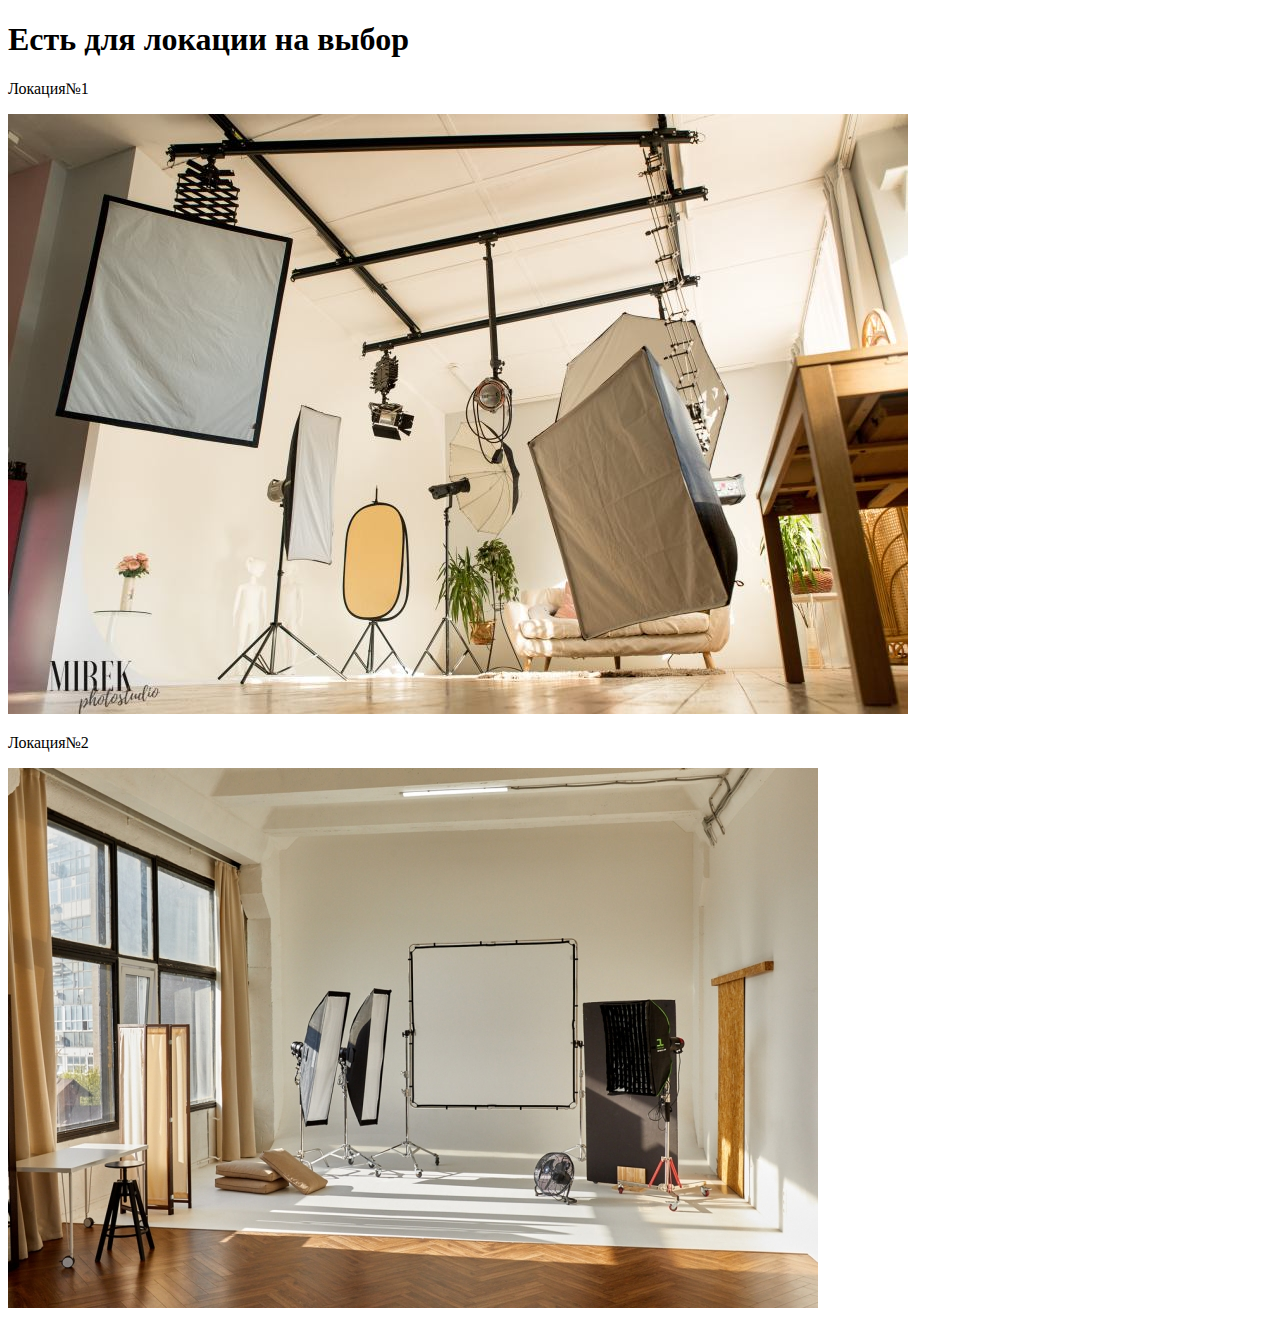
<file: project/folder/inner/index.html>
<!DOCTYPE html>
<html lang="ru">
<head>
    <meta charset="UTF-8">
    <title>Video production</title>
</head>
<body>
    <h1> Есть для локации на выбор</h1>
    <p>Локация№1</p>
    <img src="/img/Studio№1.jpeg" alt="Локация№1">
    <p>Локация№2</p>
    <img src="/../../img/Studio№2.jpeg" alt="Локация№2">
</body>
</html>
</file>
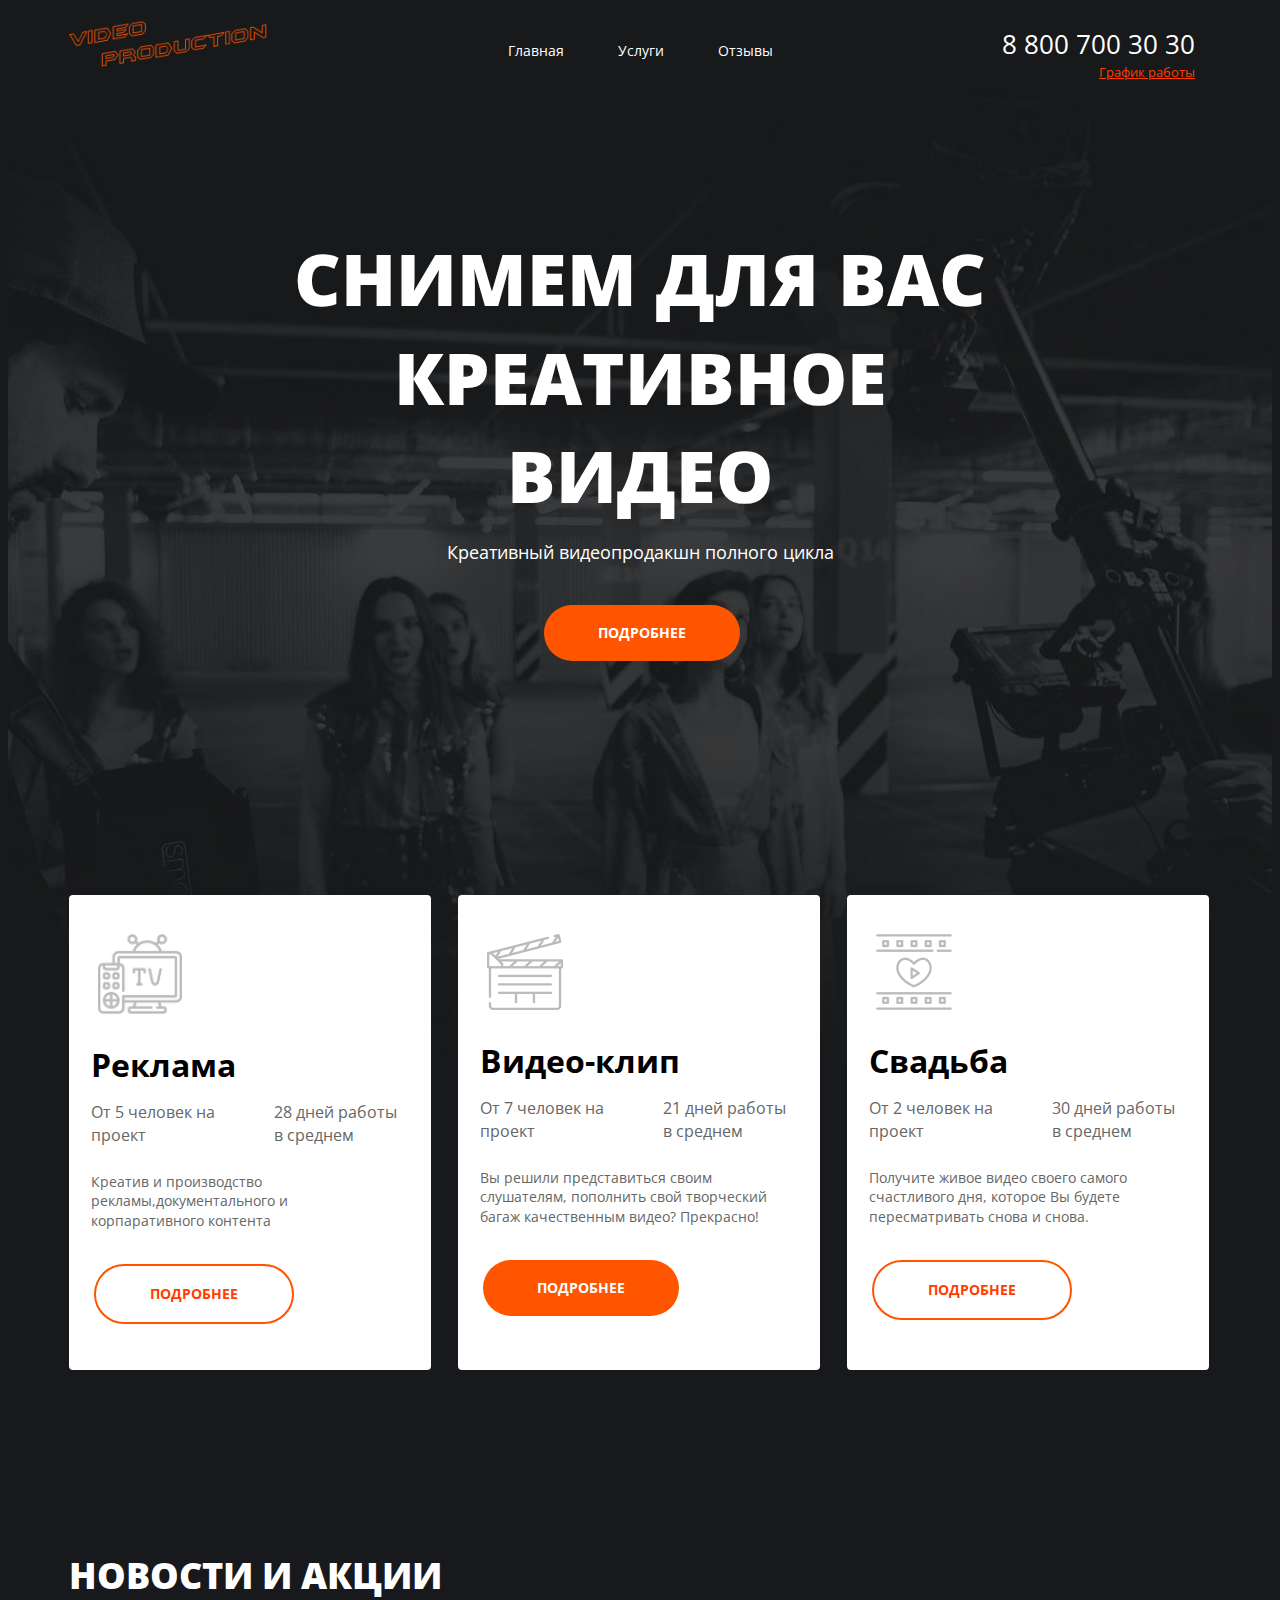
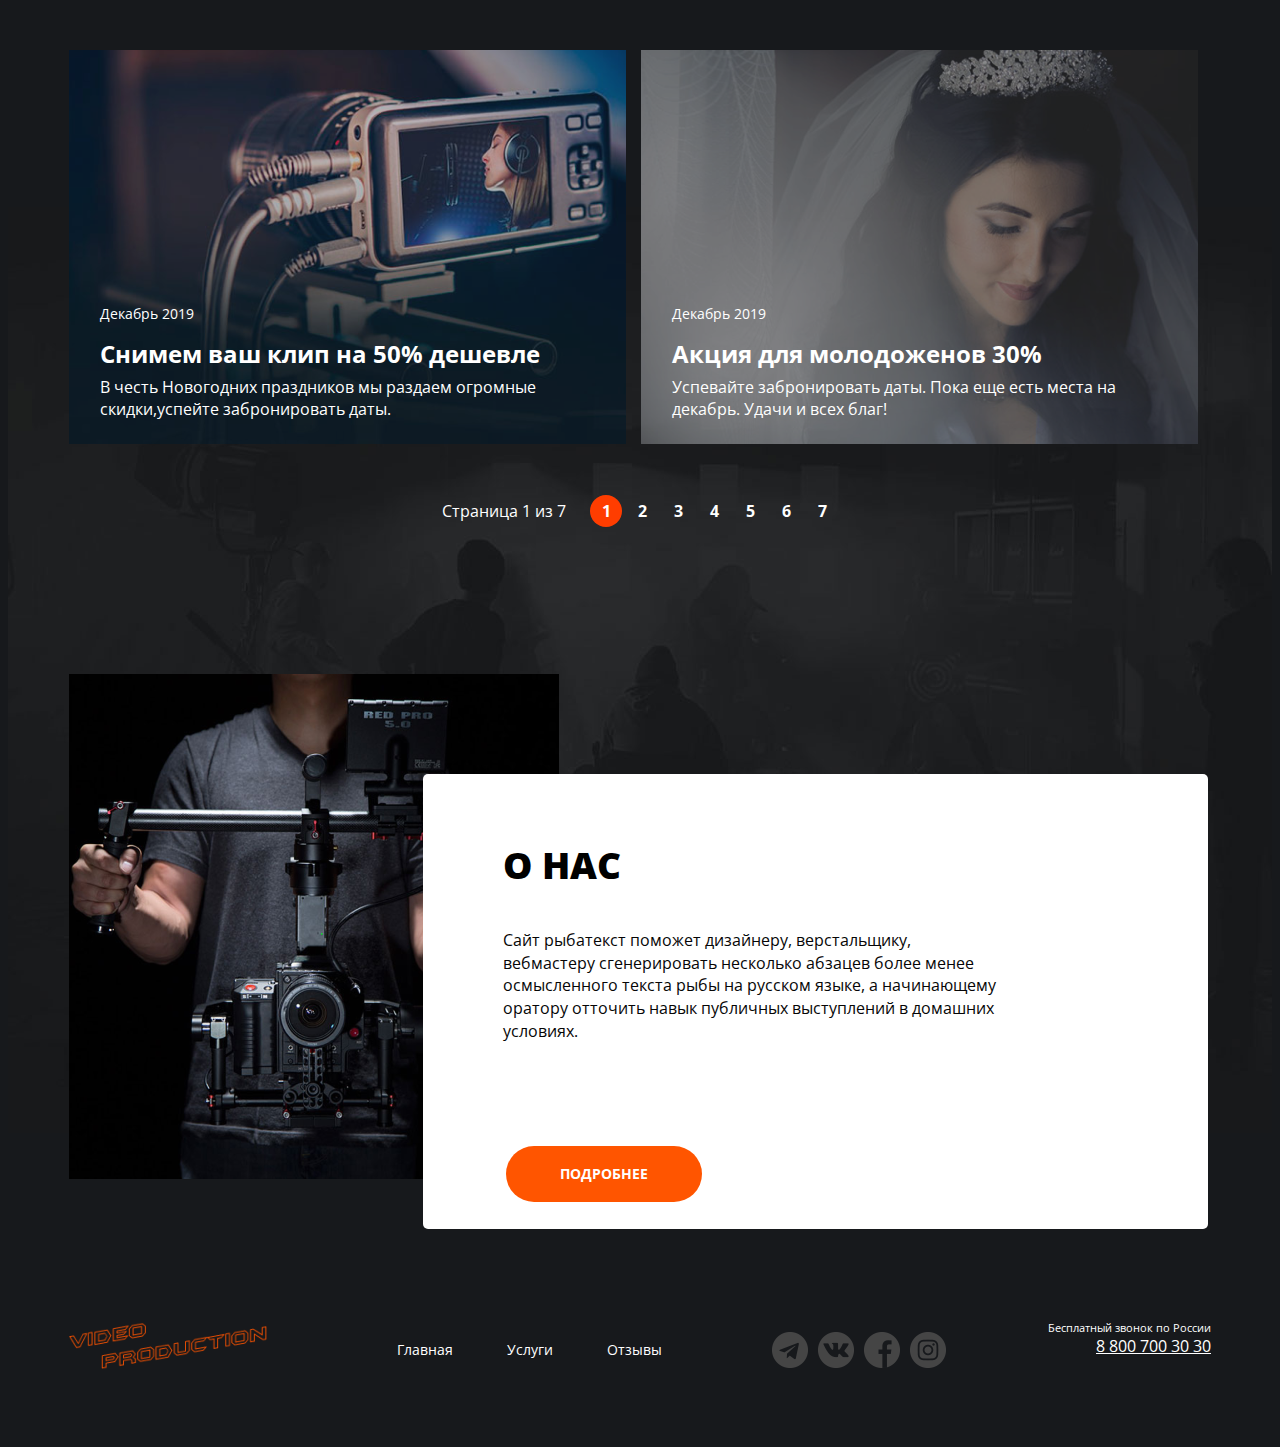
<file: main.html>
<!DOCTYPE html>
<html lang="ru">
<head>
    <meta charset="UTF-8">
    <title>Video production</title>
    <link rel="preconnect" href="https://fonts.googleapis.com"> 
<link rel="preconnect" href="https://fonts.gstatic.com" crossorigin> 
<link href="https://fonts.googleapis.com/css2?family=Open+Sans:wght@400;700;800&display=swap" rel="stylesheet">
    <link rel="stylesheet" href="/main/style/main.css">
</head>
<body>
    <div class="wraper main-page-wraper">
        <div class="wraper__content">
            <header class="header">
                <div class="container header__container">
                    <a href="#" class="logo">
                        <img src="/main/img/logo.png" alt="" class="logo__img">
                    </a>
                    <nav class="menu">
                        <ul class="menu__list">
                            <li class="menu__item">
                                <a href="#" class="menu__link"> Главная</a>
                            </li>
                            <li class="menu__item">
                                <a href="/services/ services.html" class="menu__link">Услуги</a>
                            </li>
                            <li class="menu__item">
                                <a href="#" class="menu__link">Отзывы</a>
                            </li>
                        </ul>
                    </nav>
                    <address class="contacts">
                        <a href="tel:+78007003030" class="contacts__phone">8 800 700 30 30</a>
                        <div class="contacts__info">График работы</div>
                    </address>
                </div>
            </header>
            <main class="maincontent">
                <section class="hello">
                    <div class="container hello__container">
                        <h1 class="hello__title">снимем для вас креативное видео</h1>
                        <div class="hello__subtitle">Креативный видеопродакшн полного цикла</div>
                        <a href="#" class="btn btn--hello">подробнее</a>
                    </div>
                </section>
                <section class="offers">
                    <div class="container">
                        <ul class="offers__list">
                            <li class="offers__item">
                                    <img src="/main/img/tv.png" alt="" class="offers__img">
                                <div class="offers__content">
                                    <h4 class="offers__title">Реклама</h4>
                                    <ul class="offers__features">
                                        <li class="offers__feature">
                                            <div class="offer__feature-text">От 5 человек на проект</div>
                                        </li>
                                        <li class="offers__feature">
                                            <div class="offer__feature-text">28 дней работы в среднем</div>
                                        </li>
                                    </ul>
                                    <p class="offers__text">Креатив и производство рекламы,документального и корпаративного контента</p>
                                    <a href="#" class="btn btn--light">подробнее</a>
                                </div>
                            </li>                            
                            <li class="offers__item">
                                    <img src="/main/img/clapper.png" alt="" class="offers__img">
                                <div class="offers__content">
                                    <h4 class="offers__title">Видео-клип</h4>
                                    <ul class="offers__features">
                                        <li class="offers__feature">
                                            <div class="offer__feature-text">От 7 человек на проект</div>
                                        </li>
                                        <li class="offers__feature">
                                            <div class="offer__feature-text">21 дней работы в среднем</div>
                                        </li>
                                    </ul>
                                    <p class="offers__text">Вы решили представиться своим слушателям, пополнить свой творческий багаж качественным видео? Прекрасно!</p>
                                    <a href="#" class="btn">подробнее</a>
                                </div>
                            </li>                            
                            <li class="offers__item">
                                    <img src="/main/img/film.png" alt="" class="offers__img">
                                <div class="offers__content">
                                    <h4 class="offers__title">Свадьба</h4>
                                    <ul class="offers__features">
                                        <li class="offers__feature">
                                            <div class="offer__feature-text">От 2 человек на проект</div>
                                        </li>
                                        <li class="offers__feature">
                                            <div class="offer__feature-text">30 дней работы в среднем</div>
                                        </li>
                                    </ul>
                                    <p class="offers__text">Получите живое видео своего самого счастливого дня, которое Вы будете пересматривать снова и снова.</p>
                                    <a href="#" class="btn btn--light">подробнее</a>
                                </div>
                            </li>
                        </ul>
                    </div>
                </section>
                <section class="news">
                    <div class="container news__container">
                        <h2 class="title">НОВОСТИ И АКЦИИ</h2>
                        <ul class="news_list">
                            <li class="news__item">
                                <img src="/main/img/camera.png" alt="camera" class="news__cover">
                                <div class="news__content">
                                    <time class="news__date">Декабрь 2019</time>
                                    <h5 class="news__title">Снимем ваш клип на 50% дешевле</h5>
                                    <div class="news__desc">В честь Новогодних праздников мы раздаем огромные скидки,успейте забронировать даты. </div>
                                </div>
                            </li>
                            <li class="news__item">
                                <img src="/main/img/wedding.png" alt="wedding" class="news__cover">
                                <div class="news__content">
                                    <time class="news__date">Декабрь 2019</time>
                                    <h5 class="news__title">Акция для молодоженов 30%</h5>
                                    <div class="news__desc">Успевайте забронировать даты. Пока еще есть места на декабрь. Удачи и всех благ!</div>
                                </div>
                            </li>
                        </ul>
                        <div class="pager">
                            <div class="pager___display">Страница 1 из 7</div>
                            <ul class="pager___list">
                                <li class="pager__item pager__item--active"><a href="#" class="pager__link">1</a></li>
                                <li class="pager__item"><a href="#" class="pager__link">2</a></li>
                                <li class="pager__item"><a href="#" class="pager__link">3</a></li>
                                <li class="pager__item"><a href="#" class="pager__link">4</a></li>
                                <li class="pager__item"><a href="#" class="pager__link">5</a></li>
                                <li class="pager__item"><a href="#" class="pager__link">6</a></li>
                                <li class="pager__item"><a href="#" class="pager__link">7</a></li>
                            </ul>
                        </div>
                    </div>
                </section>
                <section class="about">
                    <div class="about__container">
                        <div class="about__content">
                            <div class="about__desc">
                                <h2 class="title title--dark"> О НАС</h2>
                                <div class="about__text">
                                    <p>Сайт рыбатекст поможет дизайнеру, верстальщику, вебмастеру сгенерировать несколько абзацев более менее осмысленного текста рыбы на русском языке, а начинающему оратору отточить навык публичных выступлений в домашних условиях. </p>
                                </div>
                                <a href="#" class="btn btn--first">подробнее</a>
                            </div>
                        </div>
                    </div>
                </section>
            </main>
        </div>
        <footer class="footer">
            <div class="container footer__container">
                <a href="#" class="footer__logo">
                    <img src="/main/img/logo.png" alt="" class="logo__img">
                </a>
                <nav class="footer-menu">
                    <ul class="footer-menu__list">
                        <li class="menu__item">
                            <a href="#" class="menu__link"> Главная</a>
                        </li>
                        <li class="menu__item">
                            <a href="#" class="menu__link">Услуги</a>
                        </li>
                        <li class="menu__item">
                            <a href="#" class="menu__link">Отзывы</a>
                        </li>
                    </ul>
                </nav>
                <div class="socials">
                    <ul class="socials__icons">
                        <li class="socials__icon socials__icon--telegram">
                            <a href="" class="socials__link">
                            </a>
                        </li>
                        <li class="socials__icon socials__icon--vk">
                            <a href="" class="socials__link">
                            </a>
                        </li>
                        <li class="socials__icon socials__icon--f">
                            <a href="" class="socials__link">
                            </a>
                        </li>
                        <li class="socials__icon socials__icon--inst">
                            <a href="" class="socials__link">
                            </a>
                        </li>
                    </ul>
                </div>
                <address class="footer-contacts">
                    <div class="footer__info">Бесплатный звонок по России</div>
                    <a href="tel:+78007003030" class="footer-contacts__phone">8 800 700 30 30</a>
                </address>
            </div>
        </footer>
    </div>
</body>
</html>
</file>
<file: main/style/main.css>
@import url(/main/style/bloks/base.css);
</file>
